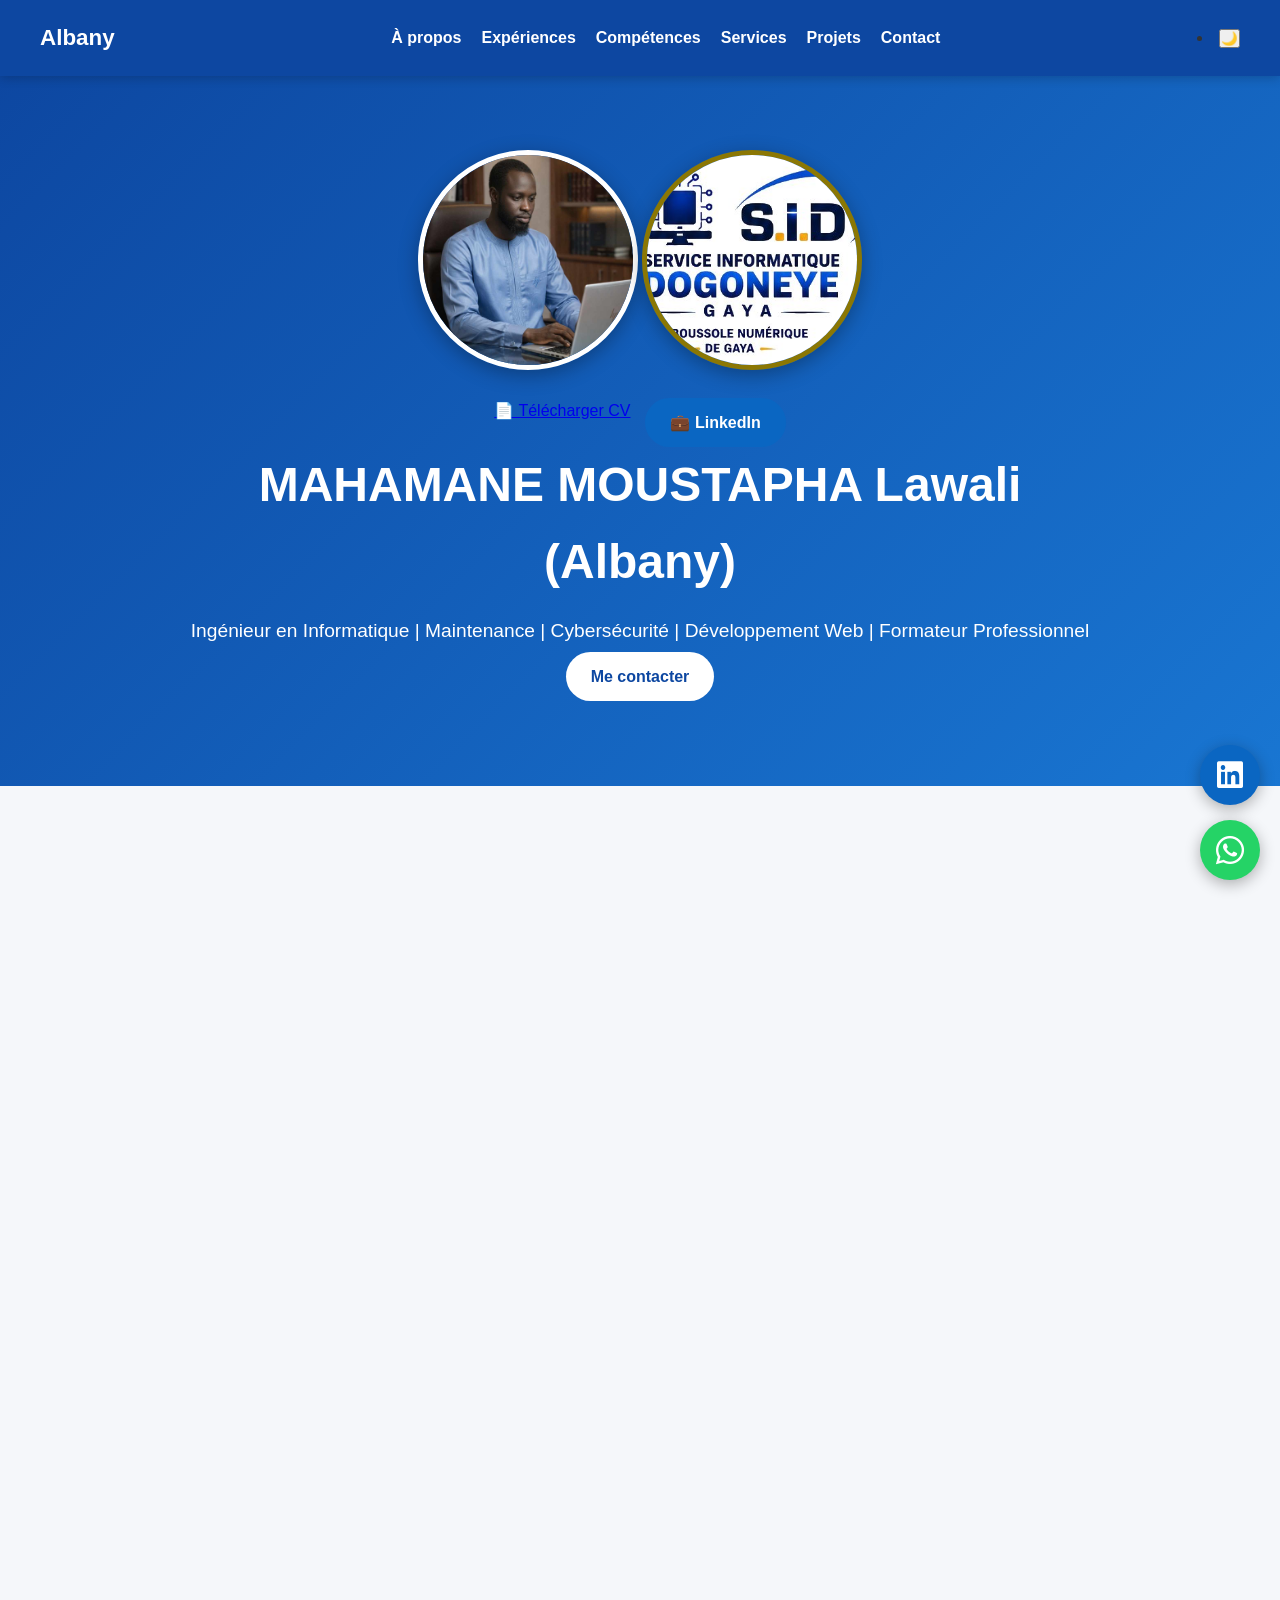
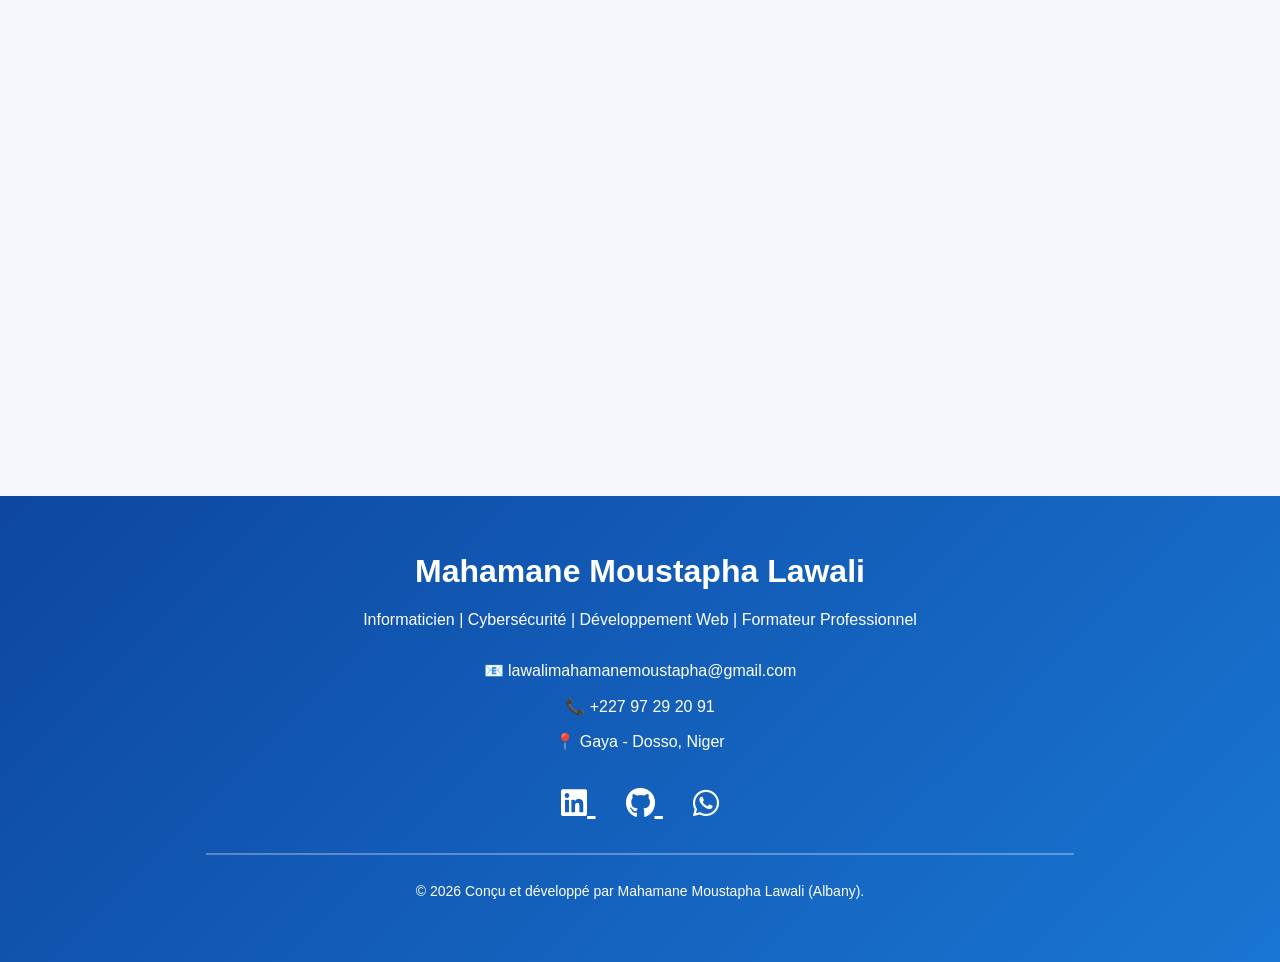
<file: index.html>
<!DOCTYPE html>
<html lang="fr">
<head>
<meta charset="UTF-8">
<meta name="viewport">
<meta name="viewport" content="width=device-width, initial-scale=1.0">
<meta name="description" content="Portfolio professionnel de Mahamane Moustapha Lawali. Expert en maintenance informatique, cybersécurité, développement web, formation professionnelle et transformation numérique au Niger.">
<meta name="keywords" content="Mahamane Moustapha Lawali, Dogonney Informatique, informatique Niger, cybersécurité, développement web, maintenance informatique, GitHub Portfolio">
<meta name="author" content="Mahamane Moustapha Lawali">
<link rel="stylesheet" href="assets/css/style.css">
<link rel="stylesheet" href="https://cdnjs.cloudflare.com/ajax/libs/font-awesome/6.5.1/css/all.min.css">
<link rel="stylesheet" href="https://unpkg.com/aos@2.3.4/dist/aos.css">
<link rel="icon" href="assets/images/logo.png">
<title>Mahamane Moustapha Lawali | Informatique, Cybersécurité & Développement Web</title>
</head>

<body>
    <nav>
        <div class="nav-logo">
        Albany
    </div>

    <ul>

        <li><a href="#about">À propos</a></li>

        <li><a href="#experience">Expériences</a></li>

        <li><a href="#skills">Compétences</a></li>

        <li><a href="#services">Services</a></li>

        <li><a href="#projets">Projets</a></li>

        <li><a href="#contact">Contact</a></li>

    </ul>
        <li>
            <button id="theme-toggle">🌙</button>
        </li>
    </nav>

    <header>

    
        <img src="assets/images/profile.jpg" alt="Mahamane Moustapha Lawali" class="profile">

        <img src="assets/images/logo.png" alt="Logo SID" class="logo">

    <div class="hero-buttons">

    <a href="assets/cv/CV_Mahamane_Moustapha_Lawali.pdf"
       class="btn-cv"
       download>
       📄 Télécharger CV
    </a>

    <a href="https://www.linkedin.com/in/lawali-mahamane-moustapha-724226331" target="_blank" rel="noopener noreferrer"
       class="btn-linkedin">
       💼 LinkedIn
    </a>

    </div>

    <h1>MAHAMANE MOUSTAPHA Lawali </br>(Albany)</h1>

    <p>
        Ingénieur en Informatique | Maintenance | Cybersécurité |
        Développement Web | Formateur Professionnel
    </p>

    <div class="hero-buttons">

        <a href="#contact" class="btn">
            Me contacter
        </a>
    </div>

</header>

    <section id="about" data-aos="fade-up">
        <h2>À propos</h2>

        <p>
            Passionné par les technologies de l'information, je travaille dans
            la maintenance informatique, la cybersécurité, le développement web
            et la formation professionnelle.
        </p>
        <p>
Technicien supérieur, spécialisé en maintenance informatique avec plusieurs années d'expérience
dans la gestion, le diagnostic et la réparation de systèmes informatiques. Fort d'une solide formation
technique et de compétences pratiques, je suis passionné par la résolution efficace des pannes
matérielles et logicielles, la configuration de réseaux et l’optimisation des performances des ordinateurs.
        </p>
    </section>

       <section id="experience" data-aos="fade-right">

    <h2>Expériences Professionnelles</h2>

    <div class="card" data-aos="zoom-in">
        <h3>Co-Fondateur & Responsable Technique</h3>
        <p><strong>Dogonney Informatique</strong> | Depuis 2021</p>
        <p>
            Gestion des systèmes informatiques, cybersécurité,
            maintenance, développement web et installation réseau.
        </p>
    </div>

    <div class="card" data-aos="zoom-in">
        <h3>Formateur Vacataire</h3>
        <p><strong>ISMT Gaya</strong> | 2021 - 2023</p>
        <p>
            Enseignement de la bureautique, architecture
            et technologie des ordinateurs.
        </p>
    </div>

    <div class="card">
        <h3>Formateur Vacataire</h3>
        <p><strong>CEFOPROTEG Gaya</strong> | 2021 - 2022</p>
        <p>
            Formation en informatique bureautique.
        </p>
    </div>
    
</section>

<section id="skills" data-aos="zoom-in">

    <h2>Compétences Techniques</h2>

    <div class="skill">
        <p>Maintenance Informatique</p>
        <div class="progress">
            <div class="progress-bar" style="width:95%">95%</div>
        </div>
    </div>

    <div class="skill">
        <p>Cybersécurité</p>
        <div class="progress">
            <div class="progress-bar" style="width:85%">85%</div>
        </div>
    </div>

    <div class="skill">
        <p>HTML / CSS</p>
        <div class="progress">
            <div class="progress-bar" style="width:80%">80%</div>
        </div>
    </div>

    <div class="skill">
        <p>WordPress</p>
        <div class="progress">
            <div class="progress-bar" style="width:90%">90%</div>
        </div>
    </div>

</section>

    <section id="services" data-aos="fade-left">

    <h2>Mes Services</h2>

    <div class="card">
        <h3>Maintenance Informatique</h3>
        <p>
            Réparation et entretien d'ordinateurs fixes et portables.
        </p>
    </div>

    <div class="card">
        <h3>Cybersécurité</h3>
        <p>
            Protection des systèmes et sensibilisation à la sécurité informatique.
        </p>
    </div>

    <div class="card">
        <h3>Développement Web</h3>
        <p>
            Création de sites web modernes et responsives.
        </p>
    </div>

    <div class="card">
        <h3>Formation Professionnelle</h3>
        <p>
            Formation en bureautique, maintenance informatique et multimédia.
        </p>
    </div>

</section>

<section id="projets" data-aos="flip-up">

    <h2>Mes Projets</h2>

    <div class="card" data-aos="flip-left">
        <h3>Portfolio Professionnel</h3>
        <p>
            Site web personnel développé avec HTML, CSS et GitHub Pages
            pour présenter mon parcours, mes compétences et mes réalisations.
        </p>
    
    <a href="https://mahamanemoustapha.github.io/portfolio-lawali/" target="_blank">
        Voir le projet
    </a>

    </div>

    <div class="card">
        <h3>Dogonney Informatique</h3>
        <p>
            Service informatique spécialisé dans la maintenance,
            les réseaux, la cybersécurité, la vidéosurveillance
            et le développement web.
        </p>
    </div>

    <div class="card">
        <h3>Centre de Formation Professionnelle</h3>
        <p>
            Projet de création d'un établissement de formation
            destiné aux jeunes dans les domaines de l'informatique,
            de l'électronique, de la réparation de téléphones
            et des métiers techniques.
        </p>
    </div>

    <div class="card">
        <h3>Maintenance & Réseaux</h3>
        <p>
            Installation et maintenance d'ordinateurs,
            configuration de réseaux locaux,
            caméras de surveillance et assistance technique.
        </p>
    </div>

</section>

<section id="stats" class="stats" data-aos="fade-up">
    <h2>Mes Réalisations</h2>

    <div class="stats-container">
        <div class="stat-card">
            <h3>5+</h3>
            <p>Années d'expérience</p>
        </div>

        <div class="stat-card">
            <h3>100+</h3>
            <p>Jeunes formés</p>
        </div>

        <div class="stat-card">
            <h3>50+</h3>
            <p>Interventions techniques</p>
        </div>

        <div class="stat-card">
            <h3>10+</h3>
            <p>Projets numériques</p>
        </div>
    </div>
</section>

<section id="testimonials" class="testimonials" data-aos="zoom-in-up">
    <h2>Témoignages</h2>

    <div class="testimonial-container">

        <div class="testimonial-card">
            <p>
                "Un excellent formateur et technicien.
                Grâce à lui, j'ai acquis des compétences solides
                en maintenance informatique."
            </p>
            <h4>— Ancien étudiant ISMT</h4>
        </div>

        <div class="testimonial-card">
            <p>
                "Très professionnel dans l'installation de nos
                équipements informatiques et réseaux."
            </p>
            <h4>— Client Dogonney Informatique</h4>
        </div>

        <div class="testimonial-card">
            <p>
                "Un jeune entrepreneur engagé dans la transformation
                numérique de la région de Gaya."
            </p>
            <h4>— Partenaire local</h4>
        </div>

    </div>
</section>

<section id="contact" data-aos="fade-up">
        <h2>Contact</h2>

        <p>Email : lawalimahamanemoustapha@gmail.com</p>

        <p>Téléphone : +227 97 29 20 91</p>

<p>GitHub :<a href="https://github.com/MAHAMANEMOUSTAPHA" target="_blank">
    github.com/MAHAMANEMOUSTAPHA
        </a>
</p>

<p>
LinkedIn :<a href="https://www.linkedin.com/in/lawali-mahamane-moustapha-724226331" target="_blank">
Voir mon profil LinkedIn
</a>
</p>

<p>
WhatsApp :<a href="https://wa.me/22797292091" target="_blank" rel="noopener noreferrer">
Discuter sur WhatsApp
</a>
</p>
        <p>Gaya - Dosso - Niger</p>
    </section>

<footer class="footer">

    <div class="footer-content">

        <h3>Mahamane Moustapha Lawali</h3>

        <p>
            Informaticien | Cybersécurité | Développement Web |
            Formateur Professionnel
        </p>

        <div class="footer-contact">

            <p>📧 lawalimahamanemoustapha@gmail.com</p>

            <p>📞 +227 97 29 20 91</p>

            <p>📍 Gaya - Dosso, Niger</p>

        </div>

        <div class="footer-social">

            <a href="https://www.linkedin.com/in/lawali-mahamane-moustapha-724226331"
               target="_blank">
               <i class="fab fa-linkedin"></i>
            </a>

            <a href="https://github.com/MAHAMANEMOUSTAPHA"
               target="_blank">
               <i class="fab fa-github"></i>
            </a>

            <a href="https://wa.me/22797292091"
               target="_blank">
               <i class="fab fa-whatsapp"></i>
            </a>

        </div>

        <hr>

        <p class="copyright">
            © 2026 Conçu et développé par Mahamane Moustapha Lawali (Albany).
        </p>

    </div>

</footer>


    <script defer src="assets/js/script.js">

    </script>

<a href="https://www.linkedin.com/in/lawali-mahamane-moustapha-724226331"
   target="_blank"
   class="linkedin-float">
   <i class="fab fa-linkedin"></i>
</a>
 
 <a href="https://wa.me/22797292091"
   target="_blank"
   class="whatsapp-float">
   <i class="fab fa-whatsapp"></i>
</a>

<script src="https://unpkg.com/aos@2.3.4/dist/aos.js"></script>

<script>
AOS.init({
    duration: 1200,
});

</script>

</body>
</html>
</file>
<file: assets/css/style.css>
html{
    scroll-behavior: smooth;   
}
/* Réinitialisation */
*{
    margin:0;
    padding:0;
    box-sizing:border-box;
    font-family:Arial, sans-serif;
}

body{
    background:#f5f7fa;
    color:#333;
    line-height:1.6;
}

/* Header */

header{
    background:linear-gradient(135deg,#0d47a1,#1976d2);
    color:white;
    text-align:center;
    padding:80px 20px;
}

header h1{
    font-size:3rem;
    margin-bottom:15px;
}

header p{
    font-size:1.2rem;
}

/* Sections */

section{
    max-width:1100px;
    margin:auto;
    padding:60px 20px;
}

h2{
    color:#0d47a1;
    margin-bottom:20px;
    border-left:5px solid #1976d2;
    padding-left:10px;
}

/* Compétences */

ul{
    list-style:none;
}

ul li{
    background:white;
    margin:10px 0;
    padding:15px;
    border-radius:8px;
    box-shadow:0 2px 10px rgba(0,0,0,0.1);
}

/* Contact */

#contact p{
    margin-bottom:10px;
}

/* Responsive */

@media(max-width:768px){

    header h1{
        font-size:2rem;
    }

    header p{
        font-size:1rem;
    }

}

.profile{
    width:220px;
    height:220px;
    object-fit:cover;
    border-radius:50%;
    border:5px solid white;
    margin-bottom:20px;
    box-shadow:0 5px 20px rgba(0,0,0,0.3);
}
.logo{
   width:220px;
    height:220px;
    object-fit:cover;
    border-radius:50%;
    border:5px solid rgb(139, 119, 4);
    margin-bottom:20px;
    box-shadow:0 5px 20px rgba(0,0,0,0.3);
}

.buttons{
    margin-top:25px;
}

.btn{
    display:inline-block;
    padding:12px 25px;
    background:white;
    color:#0d47a1;
    text-decoration:none;
    border-radius:30px;
    font-weight:bold;
    margin:5px;
    transition:0.3s;
}

.btn:hover{
    transform:translateY(-3px);
}

.card{
    background:white;
    padding:20px;
    margin:20px 0;
    border-radius:10px;
    box-shadow:0 3px 10px rgba(0,0,0,0.1);
}

.card h3{
    color:#0d47a1;
    margin-bottom:10px;
}

.skill{
    margin-bottom:20px;
}

.progress{
    width:100%;
    background:#ddd;
    border-radius:20px;
    overflow:hidden;
}

.progress-bar{
    background:#1976d2;
    color:white;
    text-align:center;
    padding:8px;
    font-weight:bold;
}

footer{
    background:#0d47a1;
    color:white;
    text-align:center;
    padding:20px;
    margin-top:50px;
}

#projets .card{
    transition:0.3s;
    cursor:pointer;
}

#projets .card:hover{
    transform:translateY(-10px);
}

/* Navigation */

nav{
    position:fixed;
    top:0;
    left:0;
    width:100%;
    background:#0d47a1;
    display:flex;
    justify-content:space-between;
    align-items:center;
    padding:15px 40px;
    z-index:1000;
    box-shadow:0 2px 10px rgba(0,0,0,0.2);
}

.nav-logo{
    color:white;
    font-size:1.4rem;
    font-weight:bold;
}

nav ul{
    display:flex;
    list-style:none;
}

nav ul li{
    margin-left:20px;
    background:none;
    box-shadow:none;
    padding:0;
}

nav ul li a{
    color:white;
    text-decoration:none;
    font-weight:bold;
}

nav ul li a:hover{
    color:#ffd700;
}

/* Évite que le menu cache le contenu */

header{
    margin-top:70px;
}

@media(max-width:768px){

    nav{
        flex-direction:column;
        text-align:center;
    }

    nav ul{
        margin-top:10px;
        flex-wrap:wrap;
        justify-content:center;
    }

}

.dark-mode{
    background:#121212;
    color:white;
}

.dark-mode section{
    color:white;
}

.dark-mode .card{
    background:#1e1e1e;
    color:white;
}

.dark-mode h2{
    color:#64b5f6;
}

.card{
    animation:fadeIn 1s ease-in-out;
}

@keyframes fadeIn{
    from{
        opacity:0;
        transform:translateY(20px);
    }

    to{
        opacity:1;
        transform:translateY(0);
    }
}

.dark-mode{
    background-color:#121212;
    color:white;
}

.dark-mode nav{
    background:#000;
}

.dark-mode section{
    background:#1e1e1e;
    color:white;
}

.dark-mode h1,
.dark-mode h2,
.dark-mode h3,
.dark-mode p{
    color:white;
}

.stats {
    padding: 80px 10%;
    text-align: center;
}

.stats h2 {
    margin-bottom: 40px;
    font-size: 2rem;
}

.stats-container {
    display: grid;
    grid-template-columns: repeat(auto-fit,minmax(200px,1fr));
    gap: 25px;
}

.stat-card {
    background: white;
    padding: 30px;
    border-radius: 15px;
    box-shadow: 0 5px 20px rgba(0,0,0,0.1);
    transition: 0.3s;
}

.stat-card:hover {
    transform: translateY(-10px);
}

.stat-card h3 {
    font-size: 2.5rem;
    color: #0077ff;
}

.dark-mode .stat-card {
    background: #1f2937;
    color: white;
}

.testimonials{
    padding:80px 10%;
    text-align:center;
}

.testimonials h2{
    margin-bottom:40px;
    font-size:2rem;
}

.testimonial-container{
    display:grid;
    grid-template-columns:repeat(auto-fit,minmax(280px,1fr));
    gap:25px;
}

.testimonial-card{
    background:white;
    padding:25px;
    border-radius:15px;
    box-shadow:0 5px 20px rgba(0,0,0,0.1);
    transition:0.3s;
}

.testimonial-card:hover{
    transform:translateY(-10px);
}

.testimonial-card p{
    font-style:italic;
    margin-bottom:15px;
}

.testimonial-card h4{
    color:#0077ff;
}

.dark-mode .testimonial-card{
    background:#1f2937;
    color:white;
}

.hero-buttons{
    display:flex;
    gap:15px;
    justify-content:center;
    flex-wrap:wrap;
}

.btn-linkedin{
    display:inline-block;
    padding:12px 25px;
    background:#0A66C2;
    color:white;
    text-decoration:none;
    border-radius:30px;
    font-weight:bold;
    transition:0.3s;
}

.btn-linkedin:hover{
    transform:translateY(-3px);
}

.linkedin-float{
    position:fixed;
    bottom:90px;
    right:20px;
    width:60px;
    height:60px;
    background:#0A66C2;
    color:white;
    border-radius:50%;
    display:flex;
    align-items:center;
    justify-content:center;
    font-size:30px;
    text-decoration:none;
    box-shadow:0 4px 15px rgba(0,0,0,0.3);
    z-index:1000;
    transition:0.3s;
}

.linkedin-float:hover{
    transform:scale(1.1);
}

.whatsapp-float{
    position:fixed;
    bottom:20px;
    right:20px;
    width:60px;
    height:60px;
    background:#25D366;
    color:white;
    border-radius:50%;
    display:flex;
    align-items:center;
    justify-content:center;
    font-size:32px;
    text-decoration:none;
    box-shadow:0 4px 15px rgba(0,0,0,0.3);
    z-index:1000;
    transition:0.3s;
}

.whatsapp-float:hover{
    transform:scale(1.1);
}

.linkedin-float{
    position:fixed;
    bottom:95px;
    right:20px;
}
.whatsapp-float{
    position:fixed;
    bottom:20px;
    right:20px;
}

.footer{
    background:linear-gradient(135deg,#0d47a1,#1976d2);
    color:white;
    text-align:center;
    padding:50px 20px;
    margin-top:80px;
}

.footer-content h3{
    font-size:2rem;
    margin-bottom:10px;
}

.footer-content p{
    margin:10px 0;
}

.footer-contact{
    margin:25px 0;
}

.footer-social{
    margin:25px 0;
}

.footer-social a{
    color:white;
    font-size:30px;
    margin:0 15px;
    transition:0.3s;
}

.footer-social a:hover{
    transform:translateY(-5px);
}

.footer hr{
    margin:25px auto;
    width:70%;
    border:1px solid rgba(255,255,255,0.3);
}

.copyright{
    font-size:14px;
}
</file>
